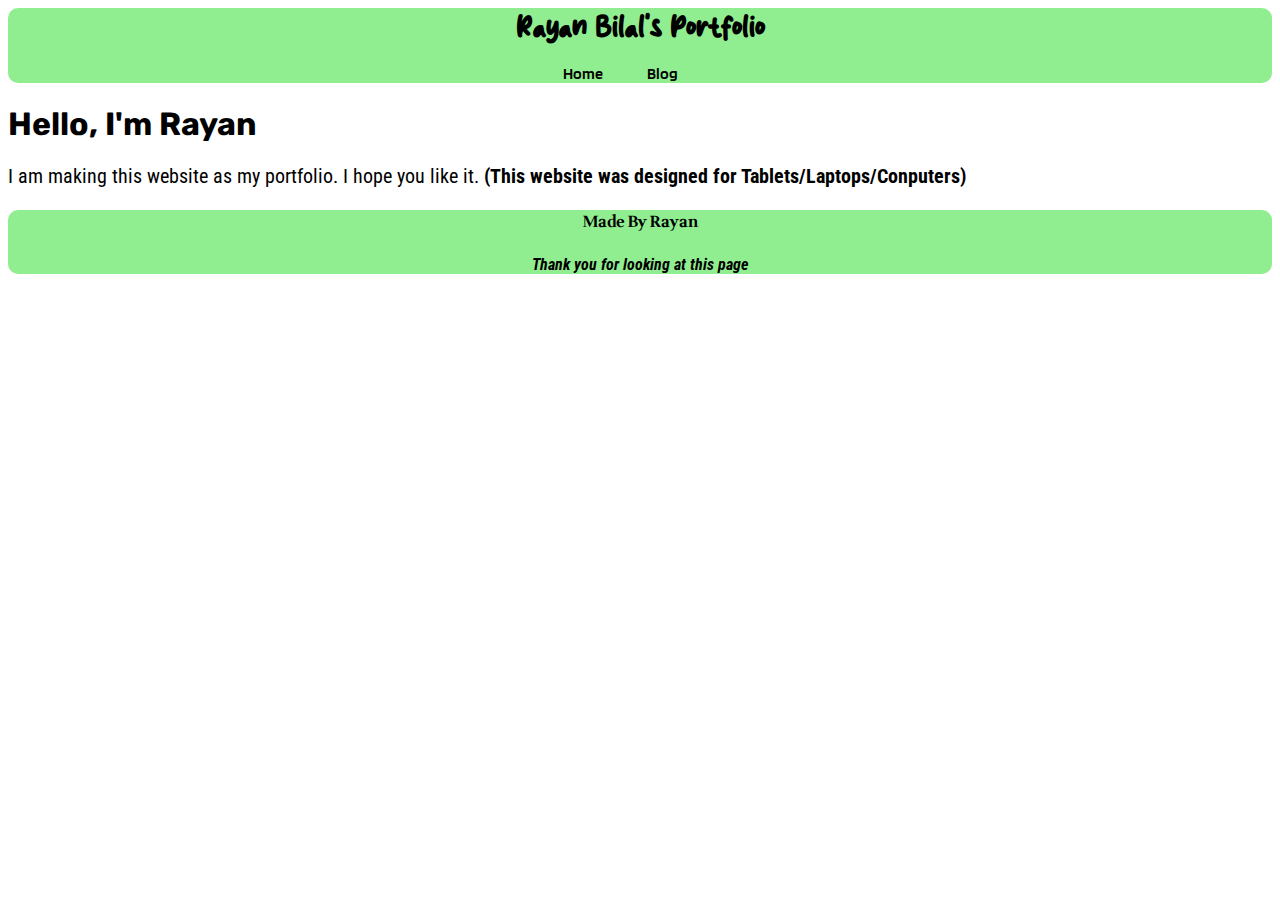
<file: index.html>
<html>
  <head>
    <title>Rayan's Portfolio</title>
    <link rel="icon" type="image/x-icon" href="favicon.png">
    <link rel="preconnect" href="https://fonts.googleapis.com">
    <link rel="preconnect" href="https://fonts.gstatic.com" crossorigin>
    <link href="https://fonts.googleapis.com/css2?family=Anton+SC&family=Rubik:ital,wght@0,300..900;1,300..900&display=swap" rel="stylesheet">
    <style>
      @font-face {
        font-family: anton;
        src: url(fonts/AntonSC-Regular.ttf);
      }
      @font-face {
        font-family: hello-sunday;
        src: url(fonts/hello-sunday.otf);
      }
      @font-face {
        font-family: rubik-italic;
        src: url(fonts/Rubik-Italic-VariableFont_wght.ttf);
      }
      @font-face {
        font-family: rubik;
        src: url(fonts/Rubik-VariableFont_wght.ttf);
      }
      @font-face {
        font-family: roboto;
        src: url(fonts/RobotoCondensed-VariableFont_wght.ttf);
      }
      @font-face {
        font-family: roboto-italic;
        src: url(fonts/RobotoCondensed-Italic-VariableFont_wght.ttf);
      }
      @font-face {
        font-family: witt;
        src: url(fonts/Wittgenstein-VariableFont_wght.ttf);
      }
      @font-face {
        font-family: witt-italic;
        src: url(fonts/Wittgenstein-Italic-VariableFont_wght.ttf);
      }
      @font-face {
        font-family: blinker;
        src: url(fonts/Blinker-SemiBold.ttf);
      }
      #header {
        text-align: center;
        background-color: lightgreen;
        border-radius: 10px;
      }
      #footer {
        text-align: center;
        background-color: lightgreen;
        border-radius: 10px;
      }
      #title {
        font-family: hello-sunday;
      }
      #hello {
        font-family: rubik;
      }
      #para1 {
        font-family: roboto;
        font-size: 20;
      }
      #copyright {
        font-family: witt;
      }
      #foot {
        font-family: roboto-italic;
      }
      .links {
        font-family: blinker;
        text-decoration: none;
        padding-right: 40px;
        color: black;
      }
    </style>
  </head>
  <body>
 <header id="header">
      <h1 id="title">Rayan Bilal's Portfolio</h1>
      <nav>
        <a href="" class="links" id="link1">Home</a>
        <a href="main/blog.html" class="links">Blog</a>
      </nav>
    </header>
    <main>
      <h1 id="hello">Hello, I'm Rayan</h1>
      <p id="para1">I am making this website as my portfolio. I hope you like it.<b> (This website was designed for Tablets/Laptops/Conputers)</b></p>
    </main>
    <footer id="footer">
      <h4 id="copyright">Made By Rayan</h4>
      <h4 id="foot">Thank you for looking at this page</h4>
    </footer>
  </body>
</html>
</file>
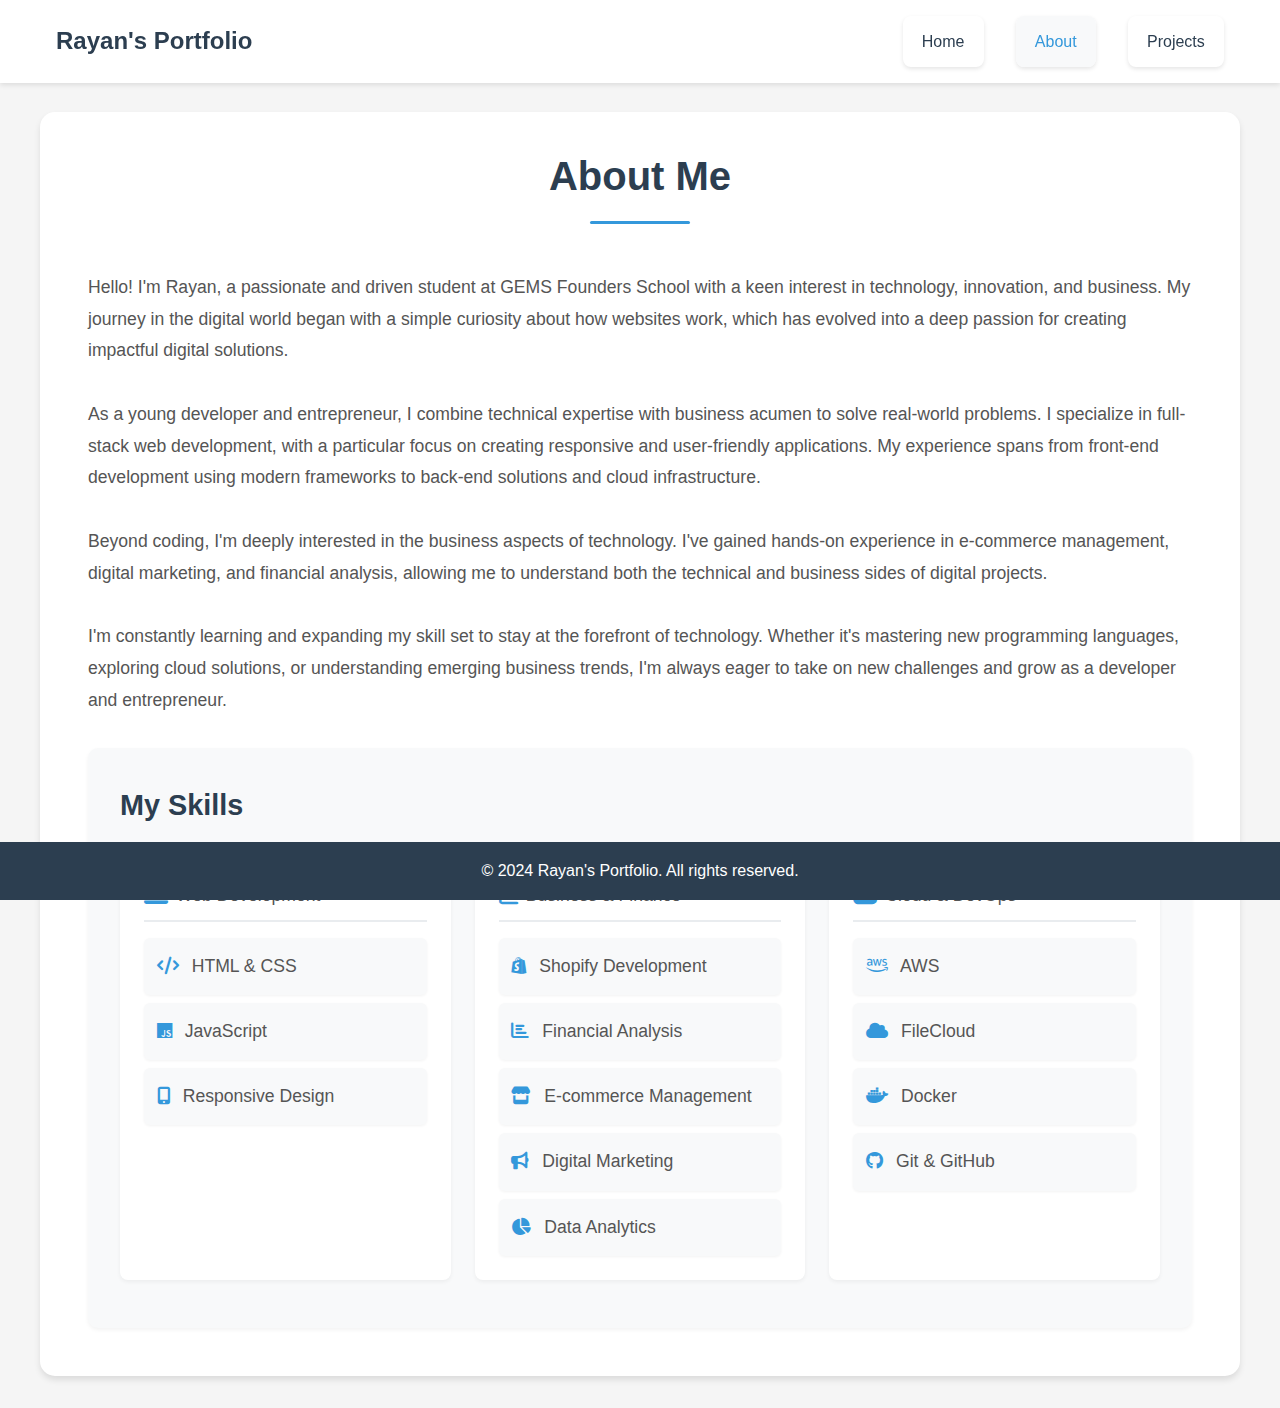
<file: pages/about.html>
<!DOCTYPE html>
<html lang="en">
    <head>
        <meta charset="UTF-8">
        <meta name="viewport" content="width=device-width, initial-scale=1.0">
        <title>About Me - Rayan's Portfolio</title>
        <link rel="stylesheet" href="../styles.css">
        <link rel="stylesheet" href="https://cdnjs.cloudflare.com/ajax/libs/font-awesome/6.0.0/css/all.min.css">
    </head>
    <body>
        <header>
            <nav>
                <div class="logo">Rayan's Portfolio</div>
                <ul class="nav-links">
                    <li><a href="../index.html">Home</a></li>
                    <li><a href="about.html" class="active">About</a></li>
                    <li><a href="projects.html">Projects</a></li>
                </ul>
            </nav>
        </header>
        <main>
            <section class="about-section">
                <h1>About Me</h1>
                <div class="about-content">
                    <div class="about-text">
                        <p>Hello! I'm Rayan, a passionate and driven student at GEMS Founders School with a keen interest in technology, innovation, and business. My journey in the digital world began with a simple curiosity about how websites work, which has evolved into a deep passion for creating impactful digital solutions.</p>
                        
                        <p>As a young developer and entrepreneur, I combine technical expertise with business acumen to solve real-world problems. I specialize in full-stack web development, with a particular focus on creating responsive and user-friendly applications. My experience spans from front-end development using modern frameworks to back-end solutions and cloud infrastructure.</p>
                        
                        <p>Beyond coding, I'm deeply interested in the business aspects of technology. I've gained hands-on experience in e-commerce management, digital marketing, and financial analysis, allowing me to understand both the technical and business sides of digital projects.</p>
                        
                        <p>I'm constantly learning and expanding my skill set to stay at the forefront of technology. Whether it's mastering new programming languages, exploring cloud solutions, or understanding emerging business trends, I'm always eager to take on new challenges and grow as a developer and entrepreneur.</p>
                        
                        <div class="skills">
                            <h2>My Skills</h2>
                            <div class="skills-grid">
                                <div class="skill-category">
                                    <div class="skill-header">
                                        <i class="fas fa-laptop-code"></i> Web Development
                                    </div>
                                    <div class="skill-items">
                                        <div class="skill-item"><i class="fas fa-code"></i> HTML & CSS</div>
                                        <div class="skill-item"><i class="fab fa-js"></i> JavaScript</div>
                                        <div class="skill-item"><i class="fas fa-mobile-alt"></i> Responsive Design</div>
                                    </div>
                                </div>
                                <div class="skill-category">
                                    <div class="skill-header">
                                        <i class="fas fa-chart-line"></i> Business & Finance
                                    </div>
                                    <div class="skill-items">
                                        <div class="skill-item"><i class="fab fa-shopify"></i> Shopify Development</div>
                                        <div class="skill-item"><i class="fas fa-chart-bar"></i> Financial Analysis</div>
                                        <div class="skill-item"><i class="fas fa-store"></i> E-commerce Management</div>
                                        <div class="skill-item"><i class="fas fa-bullhorn"></i> Digital Marketing</div>
                                        <div class="skill-item"><i class="fas fa-chart-pie"></i> Data Analytics</div>
                                    </div>
                                </div>
                                <div class="skill-category">
                                    <div class="skill-header">
                                        <i class="fas fa-cloud"></i> Cloud & DevOps
                                    </div>
                                    <div class="skill-items">
                                        <div class="skill-item"><i class="fab fa-aws"></i> AWS</div>
                                        <div class="skill-item"><i class="fas fa-cloud"></i> FileCloud</div>
                                        <div class="skill-item"><i class="fab fa-docker"></i> Docker</div>
                                        <div class="skill-item"><i class="fab fa-github"></i> Git & GitHub</div>
                                    </div>
                                </div>
                            </div>
                        </div>
                    </div>
                </div>
            </section>
        </main>
        <footer>
            <p>&copy; 2024 Rayan's Portfolio. All rights reserved.</p>
        </footer>
        <script src="../script.js"></script>
    </body>
</html>
</file>
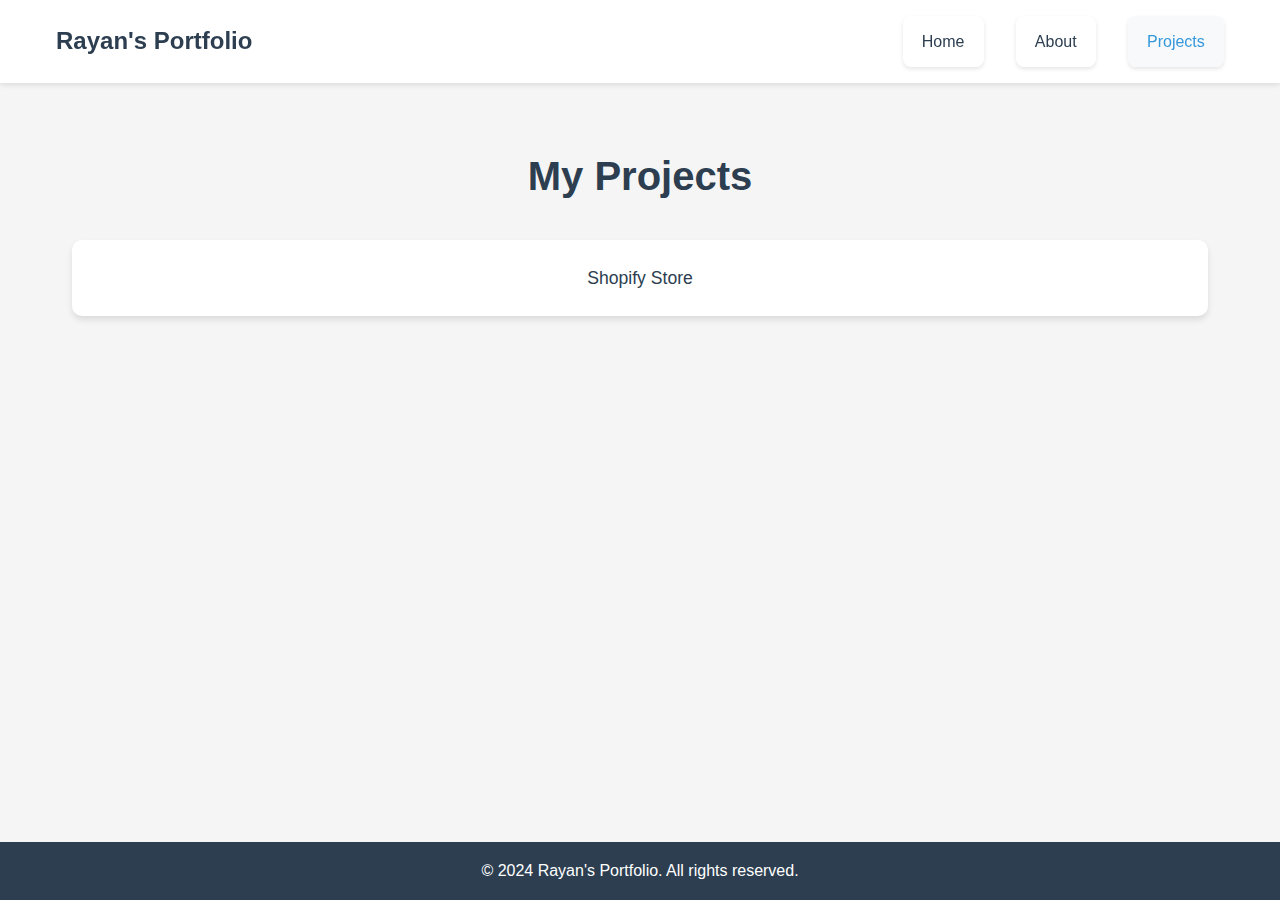
<file: pages/projects.html>
<!DOCTYPE html>
<html lang="en">
    <head>
        <meta charset="UTF-8">
        <meta name="viewport" content="width=device-width, initial-scale=1.0">
        <title>Projects - Rayan's Portfolio</title>
        <link rel="stylesheet" href="../styles.css">
        <link rel="stylesheet" href="https://cdnjs.cloudflare.com/ajax/libs/font-awesome/6.0.0/css/all.min.css">
    </head>
    <body>
        <header>
            <nav>
                <div class="logo">Rayan's Portfolio</div>
                <ul class="nav-links">
                    <li><a href="../index.html">Home</a></li>
                    <li><a href="about.html">About</a></li>
                    <li><a href="projects.html" class="active">Projects</a></li>
                </ul>
            </nav>
        </header>
        <main>
            <section class="projects-section">
                <h1>My Projects</h1>
                <ul class="projects-list">
                    <li><a href="projects/project-test.html">Shopify Store</a></li>
                </ul>
            </section>
        </main>
        <footer>
            <p>&copy; 2024 Rayan's Portfolio. All rights reserved.</p>
        </footer>
    </body>
</html>
</file>
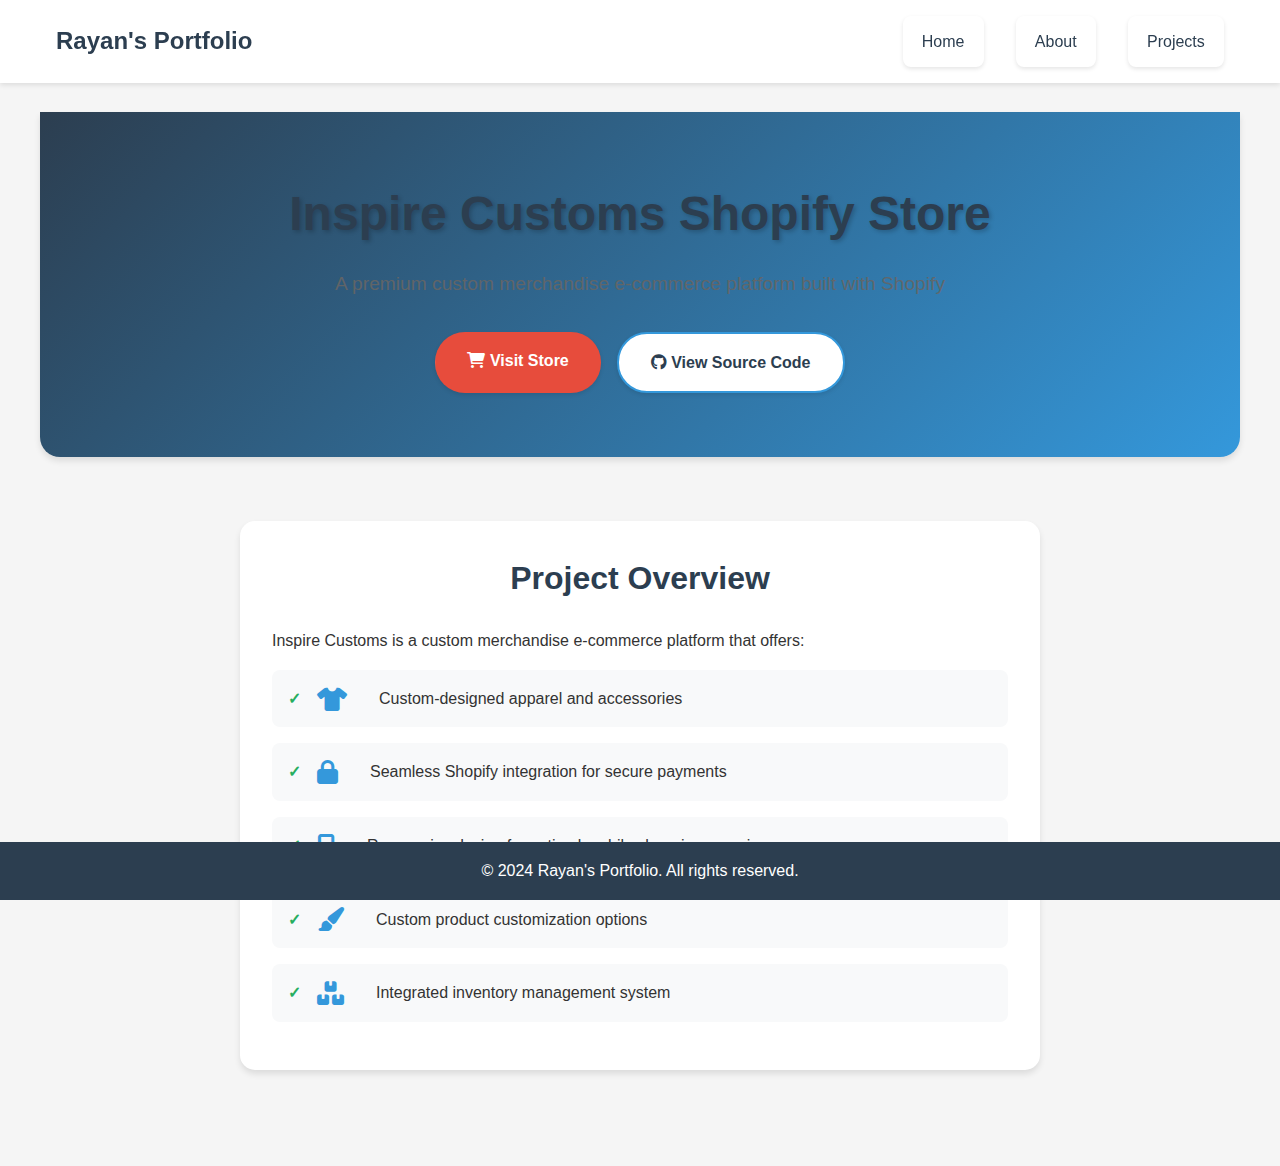
<file: pages/projects/project-test.html>
<!DOCTYPE html>
<html lang="en">
    <head>
        <meta charset="UTF-8">
        <meta name="viewport" content="width=device-width, initial-scale=1.0">
        <title>Inspire Customs - Rayan's Portfolio</title>
        <link rel="stylesheet" href="../../styles.css">
        <link rel="stylesheet" href="https://cdnjs.cloudflare.com/ajax/libs/font-awesome/6.0.0/css/all.min.css">
        <style>
            .hero {
                background: linear-gradient(135deg, #2c3e50, #3498db);
                color: white;
                padding: 4rem 2rem;
                text-align: center;
                border-radius: 0 0 20px 20px;
                box-shadow: 0 4px 6px rgba(0, 0, 0, 0.1);
            }

            .hero h1 {
                font-size: 3rem;
                margin-bottom: 1rem;
                text-shadow: 2px 2px 4px rgba(0, 0, 0, 0.2);
            }

            .subtitle {
                font-size: 1.2rem;
                margin-bottom: 2rem;
                opacity: 0.9;
            }

            .cta-buttons {
                display: flex;
                gap: 1rem;
                justify-content: center;
                margin-top: 2rem;
            }

            .btn {
                padding: 1rem 2rem;
                border-radius: 30px;
                text-decoration: none;
                font-weight: bold;
                transition: transform 0.3s ease, box-shadow 0.3s ease;
            }

            .btn:hover {
                transform: translateY(-2px);
                box-shadow: 0 4px 8px rgba(0, 0, 0, 0.2);
            }

            .btn.primary {
                background: #e74c3c;
                color: white;
            }

            .btn.secondary {
                background: white;
                color: #2c3e50;
            }

            .project-details {
                max-width: 800px;
                margin: 4rem auto;
                padding: 2rem;
                background: white;
                border-radius: 15px;
                box-shadow: 0 4px 6px rgba(0, 0, 0, 0.1);
            }

            .project-details h2 {
                color: #2c3e50;
                font-size: 2rem;
                margin-bottom: 1.5rem;
                text-align: center;
            }

            .project-details ul {
                list-style: none;
                padding: 0;
            }

            .project-details li {
                margin: 1rem 0;
                padding: 1rem;
                background: #f8f9fa;
                border-radius: 8px;
                display: flex;
                align-items: center;
                gap: 1rem;
            }

            .project-details li:before {
                content: "✓";
                color: #27ae60;
                font-weight: bold;
            }

            .feature-icon {
                font-size: 1.5rem;
                color: #3498db;
                margin-right: 1rem;
            }

            @media (max-width: 768px) {
                .hero h1 {
                    font-size: 2rem;
                }
                .cta-buttons {
                    flex-direction: column;
                }
                .project-details {
                    margin: 2rem 1rem;
                }
            }
        </style>
    </head>
    <body>
        <header>
            <nav>
                <div class="logo">Rayan's Portfolio</div>
                <ul class="nav-links">
                    <li><a href="../../index.html">Home</a></li>
                    <li><a href="../about.html">About</a></li>
                    <li><a href="../projects.html">Projects</a></li>
                </ul>
            </nav>
        </header>
        <main>
            <section class="hero">
                <h1>Inspire Customs Shopify Store</h1>
                <p class="subtitle">A premium custom merchandise e-commerce platform built with Shopify</p>
                <div class="cta-buttons">
                    <a href="https://inspirecustoms.com" class="btn primary">
                        <i class="fas fa-shopping-cart"></i> Visit Store
                    </a>
                    <a href="https://github.com/example/inspire-customs" class="btn secondary">
                        <i class="fab fa-github"></i> View Source Code
                    </a>
                </div>
            </section>
            <section class="project-details">
                <h2>Project Overview</h2>
                <p>Inspire Customs is a custom merchandise e-commerce platform that offers:</p>
                <ul>
                    <li>
                        <i class="fas fa-tshirt feature-icon"></i>
                        Custom-designed apparel and accessories
                    </li>
                    <li>
                        <i class="fas fa-lock feature-icon"></i>
                        Seamless Shopify integration for secure payments
                    </li>
                    <li>
                        <i class="fas fa-mobile-alt feature-icon"></i>
                        Responsive design for optimal mobile shopping experience
                    </li>
                    <li>
                        <i class="fas fa-paint-brush feature-icon"></i>
                        Custom product customization options
                    </li>
                    <li>
                        <i class="fas fa-boxes feature-icon"></i>
                        Integrated inventory management system
                    </li>
                </ul>
            </section>
        </main>
        <footer>
            <p>&copy; 2024 Rayan's Portfolio. All rights reserved.</p>
        </footer>
    </body>
</html>
</file>
<file: styles.css>
/* Reset and base styles */
* {
    margin: 0;
    padding: 0;
    box-sizing: border-box;
}

body {
    font-family: 'Segoe UI', Tahoma, Geneva, Verdana, sans-serif;
    line-height: 1.6;
    color: #333;
    background-color: #f5f5f5;
}

/* Header and Navigation */
header {
    background-color: #fff;
    box-shadow: 0 2px 5px rgba(0,0,0,0.1);
    position: fixed;
    width: 100%;
    top: 0;
    z-index: 1000;
}

nav {
    max-width: 1200px;
    margin: 0 auto;
    padding: 1rem;
    display: flex;
    justify-content: space-between;
    align-items: center;
}

.logo {
    font-size: 1.5rem;
    font-weight: bold;
    color: #2c3e50;
}

.nav-links {
    display: flex;
    list-style: none;
    gap: 2rem;
}

.nav-links li {
    background: white;
    border-radius: 8px;
    box-shadow: 0 2px 4px rgba(0, 0, 0, 0.1);
    transition: transform 0.3s ease, box-shadow 0.3s ease;
}

.nav-links li:hover {
    transform: translateY(-3px);
    box-shadow: 0 4px 8px rgba(0, 0, 0, 0.15);
}

.nav-links a {
    display: block;
    padding: 0.8rem 1.2rem;
    text-decoration: none;
    color: #2c3e50;
    font-weight: 500;
    transition: color 0.3s ease;
}

.nav-links a:hover {
    color: #3498db;
}

.nav-links a.active {
    color: #3498db;
    background-color: #f8f9fa;
    border-radius: 8px;
}

/* Main Content */
main {
    margin-top: 80px;
    padding: 2rem;
}

.hero {
    max-width: 1200px;
    margin: 0 auto;
    text-align: center;
    padding: 4rem 2rem;
}

.hero h1 {
    font-size: 3rem;
    color: #2c3e50;
    margin-bottom: 1rem;
}

.subtitle {
    font-size: 1.2rem;
    color: #666;
    margin-bottom: 2rem;
}

/* Buttons */
.cta-buttons {
    display: flex;
    gap: 1rem;
    justify-content: center;
    margin-top: 2rem;
}

.btn {
    padding: 0.8rem 1.5rem;
    border-radius: 5px;
    text-decoration: none;
    font-weight: 500;
    transition: all 0.3s cubic-bezier(0.4, 0, 0.2, 1);
    position: relative;
    overflow: hidden;
    transform: translateY(0);
    box-shadow: 0 2px 4px rgba(0, 0, 0, 0.1);
}

.btn::before {
    content: '';
    position: absolute;
    top: 0;
    left: 0;
    width: 100%;
    height: 100%;
    background: rgba(255, 255, 255, 0.1);
    transform: translateX(-100%);
    transition: transform 0.3s ease;
}

.btn:hover {
    transform: translateY(-3px);
    box-shadow: 0 4px 8px rgba(0, 0, 0, 0.2);
}

.btn:hover::before {
    transform: translateX(0);
}

.btn.primary {
    background-color: #3498db;
    color: white;
}

.btn.primary:hover {
    background-color: #2980b9;
}

.btn.secondary {
    background-color: #fff;
    color: #3498db;
    border: 2px solid #3498db;
}

.btn.secondary:hover {
    background-color: #f8f9fa;
    border-color: #2980b9;
    color: #2980b9;
}

/* Footer */
footer {
    background-color: #2c3e50;
    color: white;
    text-align: center;
    padding: 1rem;
    position: fixed;
    bottom: 0;
    width: 100%;
}

/* Projects Section */
.projects-section {
    max-width: 1200px;
    margin: 0 auto;
    padding: 2rem;
}

.projects-section h1 {
    text-align: center;
    color: #2c3e50;
    margin-bottom: 2rem;
    font-size: 2.5rem;
}

.projects-list {
    list-style: none;
    display: grid;
    grid-template-columns: repeat(auto-fit, minmax(300px, 1fr));
    gap: 2rem;
    padding: 0;
}

.projects-list li {
    background: white;
    border-radius: 10px;
    box-shadow: 0 4px 6px rgba(0, 0, 0, 0.1);
    transition: transform 0.3s ease, box-shadow 0.3s ease;
}

.projects-list li:hover {
    transform: translateY(-5px);
    box-shadow: 0 6px 12px rgba(0, 0, 0, 0.15);
}

.projects-list a {
    display: block;
    padding: 1.5rem;
    text-decoration: none;
    color: #2c3e50;
    font-weight: 500;
    font-size: 1.1rem;
    text-align: center;
    transition: color 0.3s ease;
}

.projects-list a:hover {
    color: #3498db;
}

/* Responsive Design */
@media (max-width: 768px) {
    .nav-links {
        gap: 1rem;
    }
    
    .hero h1 {
        font-size: 2rem;
    }
    
    .cta-buttons {
        flex-direction: column;
    }
    
    .btn {
        width: 100%;
        text-align: center;
    }
}

/* About Section */
.about-section {
    max-width: 1200px;
    margin: 0 auto;
    padding: 2rem;
    background: white;
    border-radius: 15px;
    box-shadow: 0 4px 6px rgba(0, 0, 0, 0.1);
}

.about-section h1 {
    text-align: center;
    color: #2c3e50;
    margin-bottom: 2rem;
    font-size: 2.5rem;
    position: relative;
    padding-bottom: 1rem;
}

.about-section h1::after {
    content: '';
    position: absolute;
    bottom: 0;
    left: 50%;
    transform: translateX(-50%);
    width: 100px;
    height: 3px;
    background: #3498db;
    border-radius: 2px;
}

.about-content {
    display: grid;
    grid-template-columns: 1fr;
    gap: 2rem;
    padding: 1rem;
}

.about-text {
    font-size: 1.1rem;
    line-height: 1.8;
    color: #555;
}

.about-text p {
    margin-bottom: 2rem;
}

.skills {
    background: #f8f9fa;
    padding: 2rem;
    border-radius: 10px;
    box-shadow: 0 2px 4px rgba(0, 0, 0, 0.05);
}

.skills h2 {
    color: #2c3e50;
    margin-bottom: 1.5rem;
    font-size: 1.8rem;
}

.skills-grid {
    display: grid;
    grid-template-columns: repeat(auto-fit, minmax(250px, 1fr));
    gap: 1.5rem;
}

.skill-category {
    background: white;
    padding: 1.5rem;
    border-radius: 8px;
    box-shadow: 0 2px 4px rgba(0, 0, 0, 0.05);
    transition: transform 0.3s ease, box-shadow 0.3s ease;
}

.skill-category:hover {
    transform: translateY(-3px);
    box-shadow: 0 4px 8px rgba(0, 0, 0, 0.1);
}

.skill-header {
    display: flex;
    align-items: center;
    margin-bottom: 1rem;
    padding-bottom: 0.5rem;
    border-bottom: 2px solid #e9ecef;
}

.skill-header i {
    margin-right: 0.5rem;
    color: #3498db;
    font-size: 1.2rem;
}

.skill-items {
    display: flex;
    flex-direction: column;
    gap: 0.5rem;
}

.skill-item {
    padding: 0.8rem;
    background: #f8f9fa;
    border-radius: 6px;
    transition: all 0.3s ease;
    box-shadow: 0 1px 3px rgba(0, 0, 0, 0.05);
}

.skill-item:hover {
    transform: translateX(5px);
    background: #e9ecef;
    box-shadow: 0 2px 5px rgba(0, 0, 0, 0.1);
}

.skill-item i {
    margin-right: 0.5rem;
    color: #3498db;
}

@media (max-width: 768px) {
    .skills-grid {
        grid-template-columns: 1fr;
    }
}

.standalone-skill {
    background: white;
    padding: 1.5rem;
    border-radius: 8px;
    box-shadow: 0 2px 4px rgba(0, 0, 0, 0.05);
    transition: transform 0.3s ease, box-shadow 0.3s ease;
}

.standalone-skill:hover {
    transform: translateY(-3px);
    box-shadow: 0 4px 8px rgba(0, 0, 0, 0.1);
}

.standalone-skill i {
    margin-right: 0.5rem;
    color: #3498db;
}

@media (max-width: 768px) {
    .skills-grid {
        grid-template-columns: 1fr;
    }
}

.skill-category {
    position: relative;
    cursor: pointer;
    margin-bottom: 1rem;
}

.dropdown-arrow {
    transition: transform 0.3s ease;
}

.skill-category.active .dropdown-arrow {
    transform: rotate(180deg);
}

.sub-skills {
    display: none;
    padding: 0.5rem 0;
    margin-top: 0.5rem;
    background: #f8f9fa;
    border-radius: 8px;
    overflow: hidden;
    transition: all 0.3s ease;
    max-height: 0;
    opacity: 0;
}

.skill-category.active .sub-skills {
    display: block;
    max-height: 500px;
    opacity: 1;
}

.sub-skills li {
    margin: 0.5rem 0;
    padding: 0.5rem 1rem;
    background: white;
    border-radius: 4px;
    transition: all 0.3s ease;
}

.sub-skills li:hover {
    background: #f0f0f0;
    transform: translateX(5px);
}

@media (max-width: 768px) {
    .sub-skills {
        position: static;
        box-shadow: none;
        padding-left: 1rem;
    }
}
</file>
